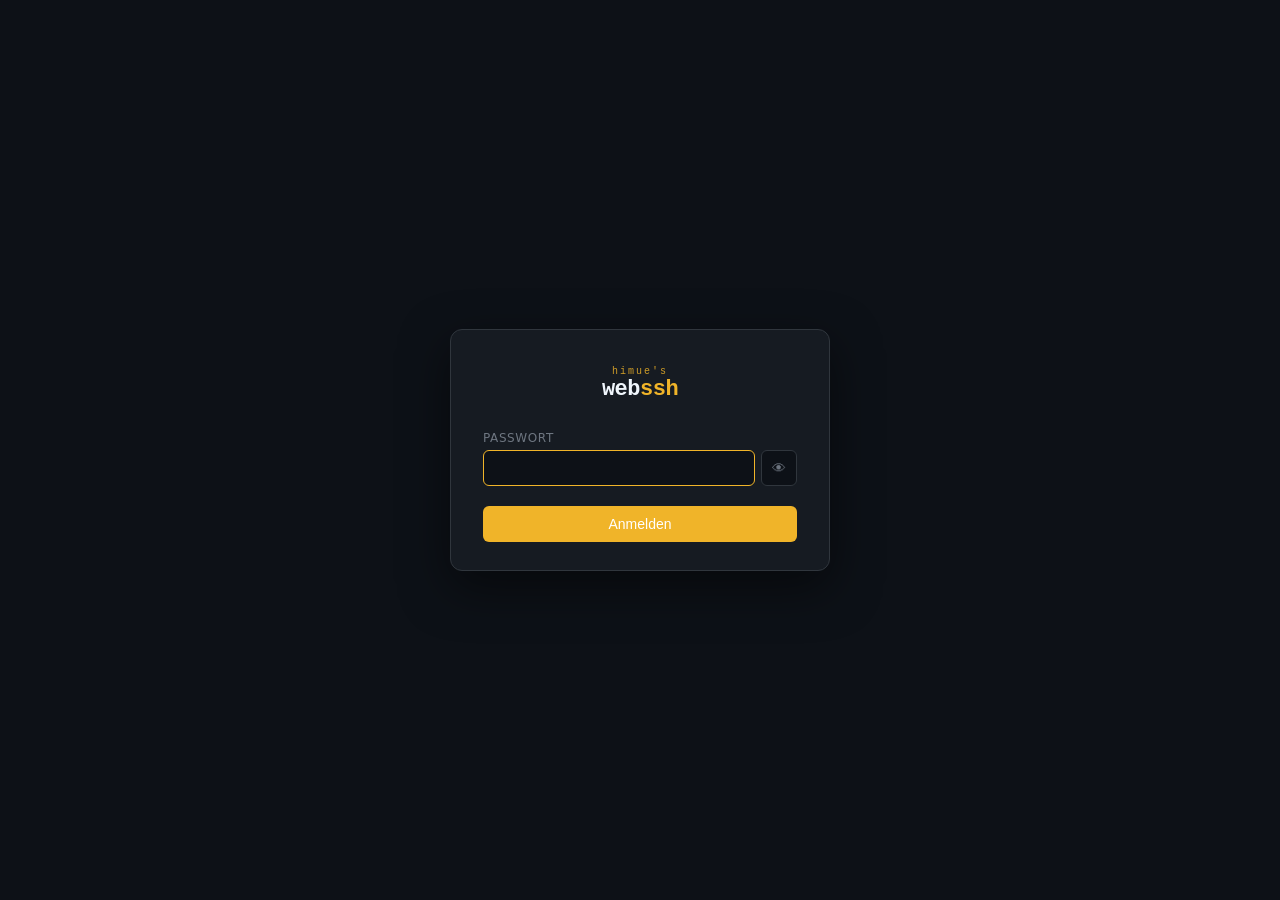
<file: templates/login.html>
<!DOCTYPE html>
<html lang="de">
<head>
    <meta charset="UTF-8">
    <meta name="viewport" content="width=device-width, initial-scale=1.0">
    <title>WebSSH — Login</title>
    <style>
        *, *::before, *::after { box-sizing: border-box; margin: 0; padding: 0; }

        :root {
            --bg:          #0d1117;
            --bg-panel:    #161b22;
            --border:      #30363d;
            --text:        #c9d1d9;
            --text-muted:  #6e7681;
            --text-bright: #f0f6fc;
            --accent:      #f0b429;
            --danger:      #f85149;
            --font-mono:   'Courier New', monospace;
            --font-ui:     system-ui, sans-serif;
        }

        html, body {
            height: 100%;
            background: var(--bg);
            color: var(--text);
            font-family: var(--font-ui);
            font-size: 14px;
            display: flex;
            align-items: center;
            justify-content: center;
        }

        #login-box {
            width: min(380px, 92vw);
            background: var(--bg-panel);
            border: 1px solid var(--border);
            border-radius: 12px;
            padding: 36px 32px 28px;
            box-shadow: 0 16px 48px rgba(0,0,0,0.5);
        }

        .logo {
            font-family: var(--font-mono);
            display: flex;
            flex-direction: column;
            align-items: center;
            line-height: 1.1;
            gap: 1px;
            letter-spacing: -0.5px;
            text-align: center;
            margin-bottom: 28px;
        }
        .logo span { color: var(--accent); }
        .logo-brand {
            font-size: 10px;
            font-weight: 400;
            color: var(--accent);
            letter-spacing: 2px;
            opacity: 0.85;
        }
        .logo-name {
            font-size: 22px;
            font-weight: 700;
            color: var(--text-bright);
        }
        .logo-name span { color: var(--accent); }

        .field { margin-bottom: 14px; }

        label {
            display: block;
            font-size: 12px;
            color: var(--text-muted);
            margin-bottom: 5px;
            text-transform: uppercase;
            letter-spacing: 0.05em;
        }

        .pw-wrap {
            display: flex;
            gap: 6px;
        }

        input[type="password"],
        input[type="text"] {
            width: 100%;
            background: var(--bg);
            border: 1px solid var(--border);
            border-radius: 6px;
            padding: 9px 12px;
            color: var(--text-bright);
            font-size: 14px;
            font-family: var(--font-ui);
            outline: none;
            transition: border-color 0.15s;
        }
        input:focus { border-color: var(--accent); }

        #pw-toggle {
            background: var(--bg);
            border: 1px solid var(--border);
            border-radius: 6px;
            padding: 0 10px;
            cursor: pointer;
            color: var(--text-muted);
            font-size: 14px;
            flex-shrink: 0;
            transition: all 0.12s;
        }
        #pw-toggle:hover { border-color: var(--accent); color: var(--accent); }

        #error-msg {
            background: rgba(248,81,73,0.12);
            border: 1px solid var(--danger);
            border-radius: 6px;
            color: var(--danger);
            font-size: 13px;
            padding: 9px 12px;
            margin-bottom: 14px;
            display: none;
        }
        #error-msg.show { display: block; }

        #rate-msg {
            background: rgba(210,153,34,0.12);
            border: 1px solid #d29922;
            border-radius: 6px;
            color: #d29922;
            font-size: 13px;
            padding: 9px 12px;
            margin-bottom: 14px;
            display: none;
            text-align: center;
        }
        #rate-msg.show { display: block; }

        button[type="submit"] {
            width: 100%;
            background: var(--accent);
            color: white;
            border: none;
            border-radius: 6px;
            padding: 10px;
            font-size: 14px;
            cursor: pointer;
            margin-top: 6px;
            transition: opacity 0.15s;
        }
        button[type="submit"]:hover    { opacity: 0.85; }
        button[type="submit"]:disabled { opacity: 0.5; cursor: not-allowed; }
    </style>
</head>
<body>
<div id="login-box">
    <div class="logo">
        <div class="logo-brand">himue's</div>
        <div class="logo-name">web<span>ssh</span></div>
    </div>

    <div id="rate-msg"></div>
    <div id="error-msg">Falsches Passwort</div>

    <form id="login-form" autocomplete="off">
        <div class="field">
            <label>Passwort</label>
            <div class="pw-wrap">
                <input type="password" id="password" name="password"
                       autocomplete="current-password" autofocus>
                <button type="button" id="pw-toggle" tabindex="-1">👁</button>
            </div>
        </div>
        <button type="submit" id="submit-btn">Anmelden</button>
    </form>
</div>

<script>
// Passwort anzeigen/verstecken
document.getElementById("pw-toggle").addEventListener("click", () => {
    const inp = document.getElementById("password");
    inp.type = inp.type === "password" ? "text" : "password";
});

// Login-Formular
document.getElementById("login-form").addEventListener("submit", async e => {
    e.preventDefault();
    const pw      = document.getElementById("password").value;
    const btn     = document.getElementById("submit-btn");
    const errMsg  = document.getElementById("error-msg");
    const rateMsg = document.getElementById("rate-msg");

    errMsg.classList.remove("show");
    rateMsg.classList.remove("show");
    btn.disabled = true;
    btn.textContent = "…";

    try {
        const resp = await fetch("/auth/login", {
            method: "POST",
            headers: { "Content-Type": "application/json" },
            body: JSON.stringify({ password: pw }),
        });
        const data = await resp.json();

        if (data.ok) {
            location.href = "/";
        } else if (resp.status === 429) {
            rateMsg.textContent = data.error || "Zu viele Versuche — bitte warten.";
            rateMsg.classList.add("show");
            // Countdown
            let remaining = data.retry_after || 60;
            const tick = setInterval(() => {
                remaining--;
                rateMsg.textContent = `Zu viele Versuche — noch ${remaining}s warten.`;
                if (remaining <= 0) {
                    clearInterval(tick);
                    rateMsg.classList.remove("show");
                    btn.disabled = false;
                    btn.textContent = "Anmelden";
                }
            }, 1000);
        } else {
            errMsg.classList.add("show");
            document.getElementById("password").value = "";
            document.getElementById("password").focus();
            btn.disabled = false;
            btn.textContent = "Anmelden";
        }
    } catch(err) {
        errMsg.textContent = "Verbindungsfehler";
        errMsg.classList.add("show");
        btn.disabled = false;
        btn.textContent = "Anmelden";
    }
});
</script>
</body>
</html>
</file>
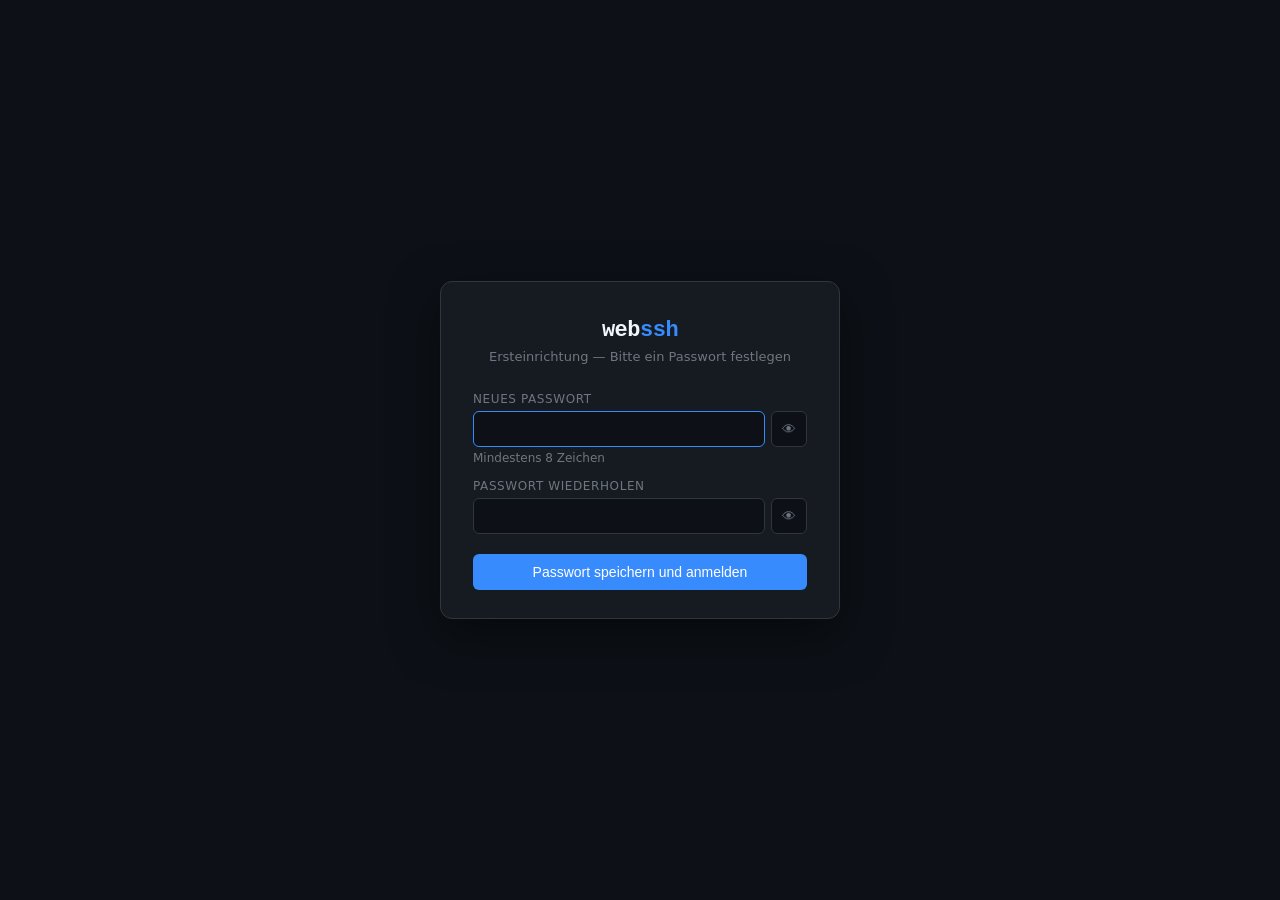
<file: templates/setup.html>
<!DOCTYPE html>
<html lang="de">
<head>
    <meta charset="UTF-8">
    <meta name="viewport" content="width=device-width, initial-scale=1.0">
    <title>WebSSH — Ersteinrichtung</title>
    <style>
        *, *::before, *::after { box-sizing: border-box; margin: 0; padding: 0; }
        :root {
            --bg: #0d1117; --bg-panel: #161b22; --border: #30363d;
            --text: #c9d1d9; --text-muted: #6e7681; --text-bright: #f0f6fc;
            --accent: #388bfd; --danger: #f85149; --warn: #d29922;
        }
        html, body {
            height: 100%; background: var(--bg); color: var(--text);
            font-family: system-ui, sans-serif; font-size: 14px;
            display: flex; align-items: center; justify-content: center;
        }
        #box {
            width: min(400px, 92vw);
            background: var(--bg-panel); border: 1px solid var(--border);
            border-radius: 12px; padding: 36px 32px 28px;
            box-shadow: 0 16px 48px rgba(0,0,0,0.5);
        }
        .logo { font-family: 'Courier New', monospace; font-size: 22px; font-weight: 700; color: var(--text-bright); letter-spacing: -0.5px; text-align: center; margin-bottom: 6px; }
        .logo span { color: var(--accent); }
        .subtitle { text-align: center; color: var(--text-muted); font-size: 13px; margin-bottom: 28px; }
        .field { margin-bottom: 14px; }
        label { display: block; font-size: 12px; color: var(--text-muted); margin-bottom: 5px; text-transform: uppercase; letter-spacing: 0.05em; }
        .pw-wrap { display: flex; gap: 6px; }
        input[type="password"], input[type="text"] {
            width: 100%; background: var(--bg); border: 1px solid var(--border);
            border-radius: 6px; padding: 9px 12px; color: var(--text-bright);
            font-size: 14px; outline: none; transition: border-color 0.15s;
        }
        input:focus { border-color: var(--accent); }
        .eye-btn {
            background: var(--bg); border: 1px solid var(--border); border-radius: 6px;
            padding: 0 10px; cursor: pointer; color: var(--text-muted); font-size: 14px;
            flex-shrink: 0; transition: all 0.12s;
        }
        .eye-btn:hover { border-color: var(--accent); color: var(--accent); }
        #error-msg { background: rgba(248,81,73,0.12); border: 1px solid var(--danger); border-radius: 6px; color: var(--danger); font-size: 13px; padding: 9px 12px; margin-bottom: 14px; display: none; }
        #error-msg.show { display: block; }
        .hint { font-size: 12px; color: var(--text-muted); margin-top: 4px; }
        button[type="submit"] {
            width: 100%; background: var(--accent); color: white; border: none;
            border-radius: 6px; padding: 10px; font-size: 14px; cursor: pointer;
            margin-top: 6px; transition: opacity 0.15s;
        }
        button[type="submit"]:hover { opacity: 0.85; }
        button[type="submit"]:disabled { opacity: 0.5; cursor: not-allowed; }
    </style>
</head>
<body>
<div id="box">
    <div class="logo">web<span>ssh</span></div>
    <div class="subtitle">Ersteinrichtung — Bitte ein Passwort festlegen</div>
    <div id="error-msg"></div>
    <form id="setup-form" autocomplete="off">
        <div class="field">
            <label>Neues Passwort</label>
            <div class="pw-wrap">
                <input type="password" id="password" autocomplete="new-password" autofocus>
                <button type="button" class="eye-btn" data-target="password">👁</button>
            </div>
            <div class="hint">Mindestens 8 Zeichen</div>
        </div>
        <div class="field">
            <label>Passwort wiederholen</label>
            <div class="pw-wrap">
                <input type="password" id="confirm" autocomplete="new-password">
                <button type="button" class="eye-btn" data-target="confirm">👁</button>
            </div>
        </div>
        <button type="submit" id="submit-btn">Passwort speichern und anmelden</button>
    </form>
</div>
<script>
document.querySelectorAll(".eye-btn").forEach(btn => {
    btn.addEventListener("click", () => {
        const inp = document.getElementById(btn.dataset.target);
        inp.type = inp.type === "password" ? "text" : "password";
    });
});
document.getElementById("setup-form").addEventListener("submit", async e => {
    e.preventDefault();
    const pw      = document.getElementById("password").value;
    const confirm = document.getElementById("confirm").value;
    const btn     = document.getElementById("submit-btn");
    const err     = document.getElementById("error-msg");
    err.classList.remove("show");
    btn.disabled = true; btn.textContent = "…";
    try {
        const resp = await fetch("/auth/setup", {
            method: "POST",
            headers: { "Content-Type": "application/json" },
            body: JSON.stringify({ password: pw, confirm }),
        });
        const data = await resp.json();
        if (data.ok) { location.href = "/"; }
        else { err.textContent = data.error; err.classList.add("show"); btn.disabled = false; btn.textContent = "Passwort speichern und anmelden"; }
    } catch(e) { err.textContent = "Verbindungsfehler"; err.classList.add("show"); btn.disabled = false; btn.textContent = "Passwort speichern und anmelden"; }
});
</script>
</body>
</html>
</file>
